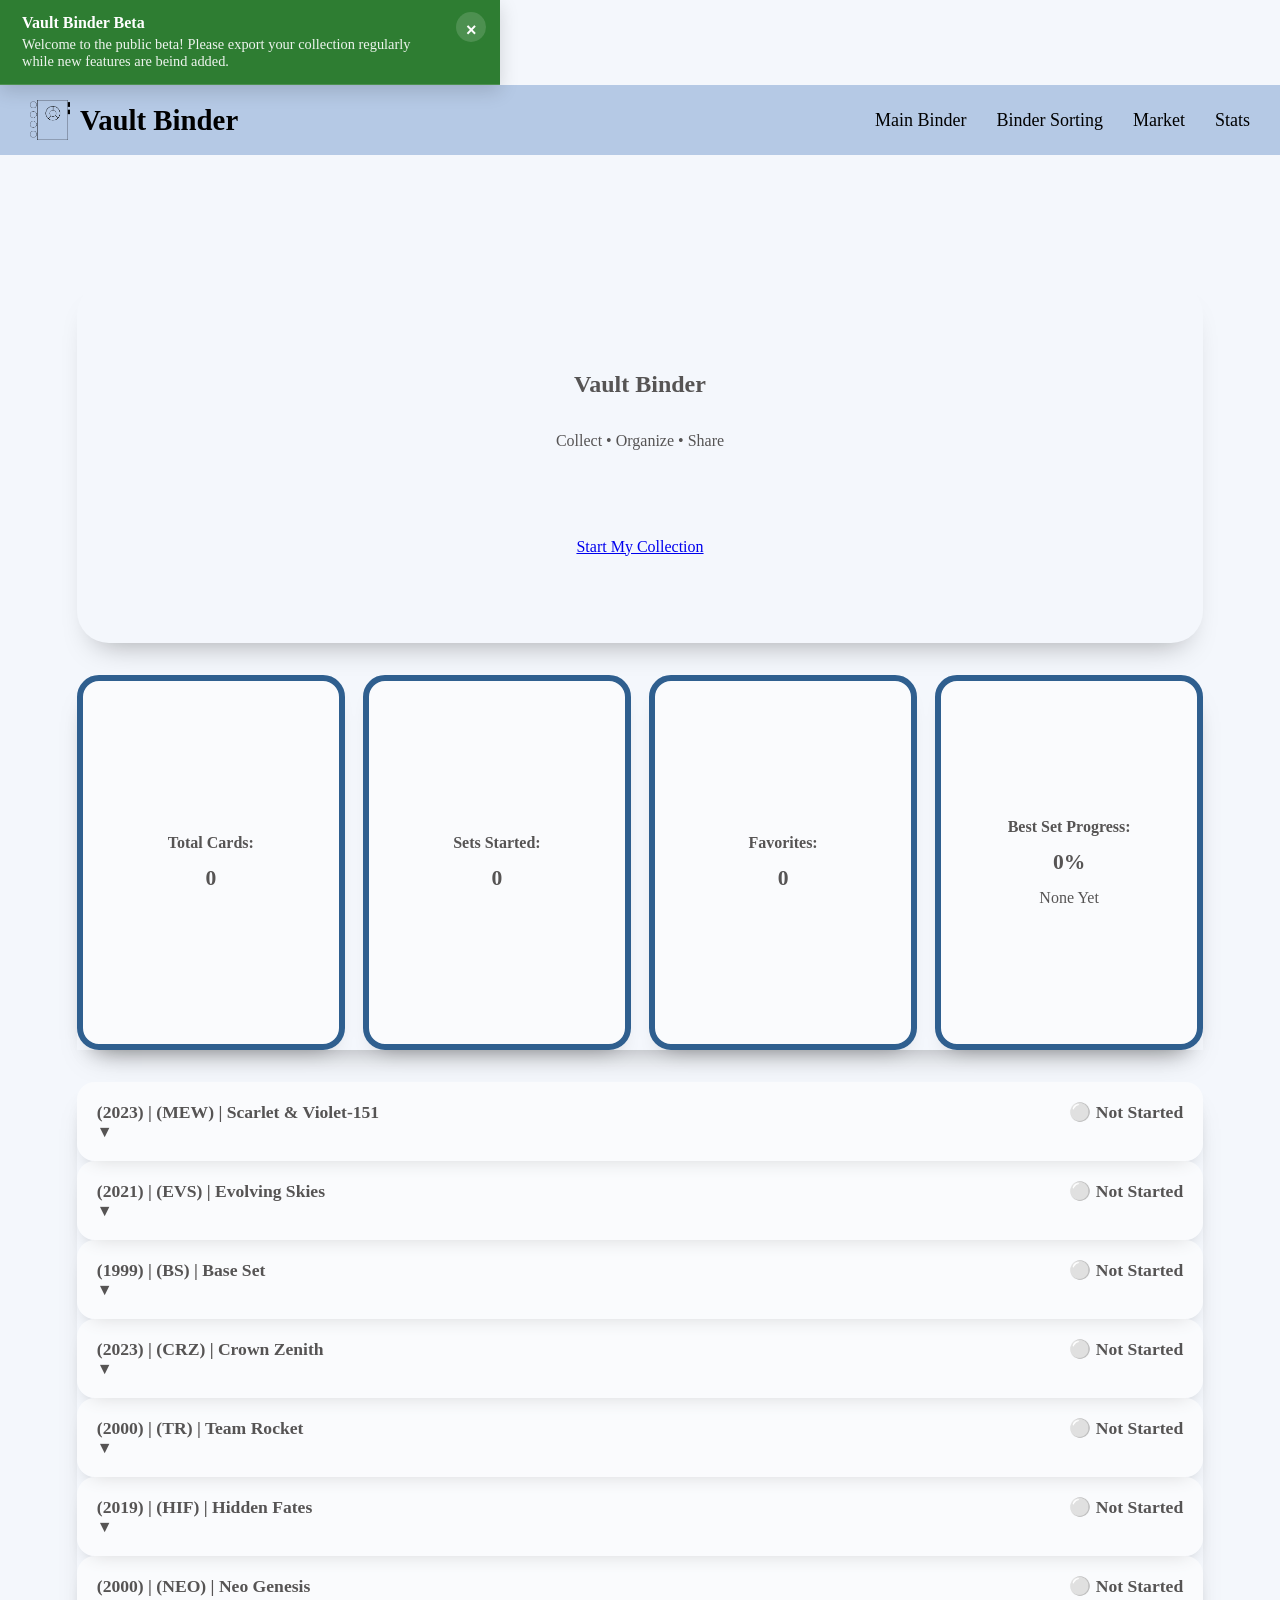
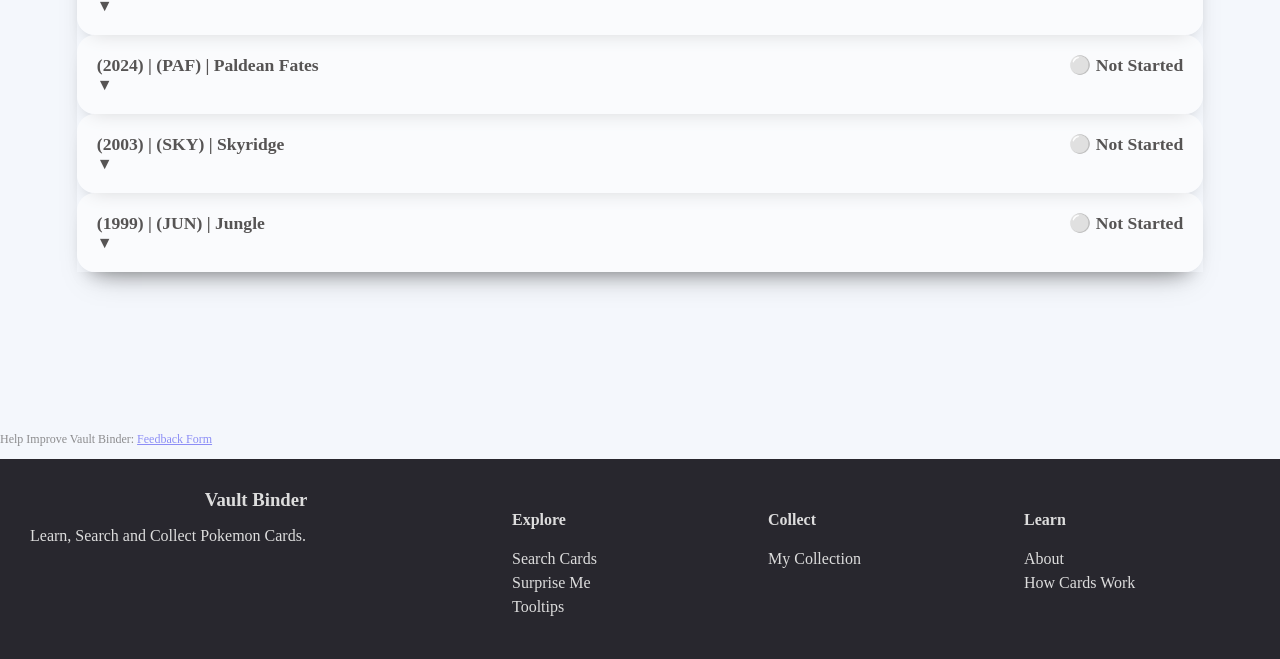
<file: index.html>
<!DOCTYPE html>
<html>
    <head>
         <!-- Pokémon -->
        <title>Vault Binder</title>
        <link rel="stylesheet" href="css/main-organized.css">
        <meta charset="UTF-8">
    </head>
    <body>
        <div id="topPage"></div>
        <div class="navBar">
            <a href="index.html" class="siteLogo">
                <img src="assets/VB_Logo1.png" alt="Vault Binder Logo">
                <span>Vault Binder</span>
            </a>

            <div class="navLinks">
                <a href="collection.html">Main Binder</a>
                <a href="sortCollect.html">Binder Sorting</a>
                <a href="">Market</a>
                <a href="">Stats</a>
            </div>
        </div>
  
        <main class="landingPage">
            <div class="landingConetnt">

                <section class="landingHero pageSection">
                    <h1>Vault Binder</h1>
                    <p>Collect • Organize • Share</p>
                    <br><br>
                    <a href="collection.html">Start My Collection</a>
                </section>

                <section class="landingStats pageSection">
                    <div class="statsGrid">
                        <div class="statCard">
                            <label>Total Cards:</label>
                            <p id="totalCardsStat">0</p>
                        </div>

                        <div class="statCard">
                            <label>Sets Started:</label>
                            <p id="setsStartedStat">0</p>
                        </div>

                        <div class="statCard">
                            <label>Favorites:</label>
                            <p id="favoriteCardsStat">0</p>
                        </div>

                        <div class="statCard">
                            <label>Best Set Progress:</label>
                            <p id="bestSetPercent">0%</p>
                            <span id="bestSetName">None</span>
                        </div>
                    </div>
                </section>

                <section class="setProgressSection pageSection">
                    <div id="setProgressList"></div>
                </section>

                <section class="featuresSection pageSection">
                    <div class="featuresGrid"></div>
                </section>

            </div>
        </main>

        <p class="quietFeedback">
            Help Improve Vault Binder:
            <a href="https://forms.gle/AHGcnaRg4rQDCvZH6" target="_blank">Feedback Form</a>
        </p>


        <div class="bottomNav">
            <div>
                <h3>Vault Binder</h3>
                <p>Learn, Search and Collect Pokemon Cards.</p>
            </div>

            <div>
                <h4>Explore</h4>
                <a href="#topPage">Search Cards</a>
                <a href="#topPage">Surprise Me</a>
                <a href="#tooltipsSection">Tooltips</a>
            </div>

            <div>
                <h4>Collect</h4>
                <a href="collection.html">My Collection</a>
            </div>

            <div>
                <h4>Learn</h4>
                <a href="#aboutSection">About</a>
                <a href="#howCardsWork">How Cards Work</a>
            </div>
        </div>
        
        <script src="js/shared.js"></script>
        <script src="js/index.js"></script>
    </body>
</html>
</file>
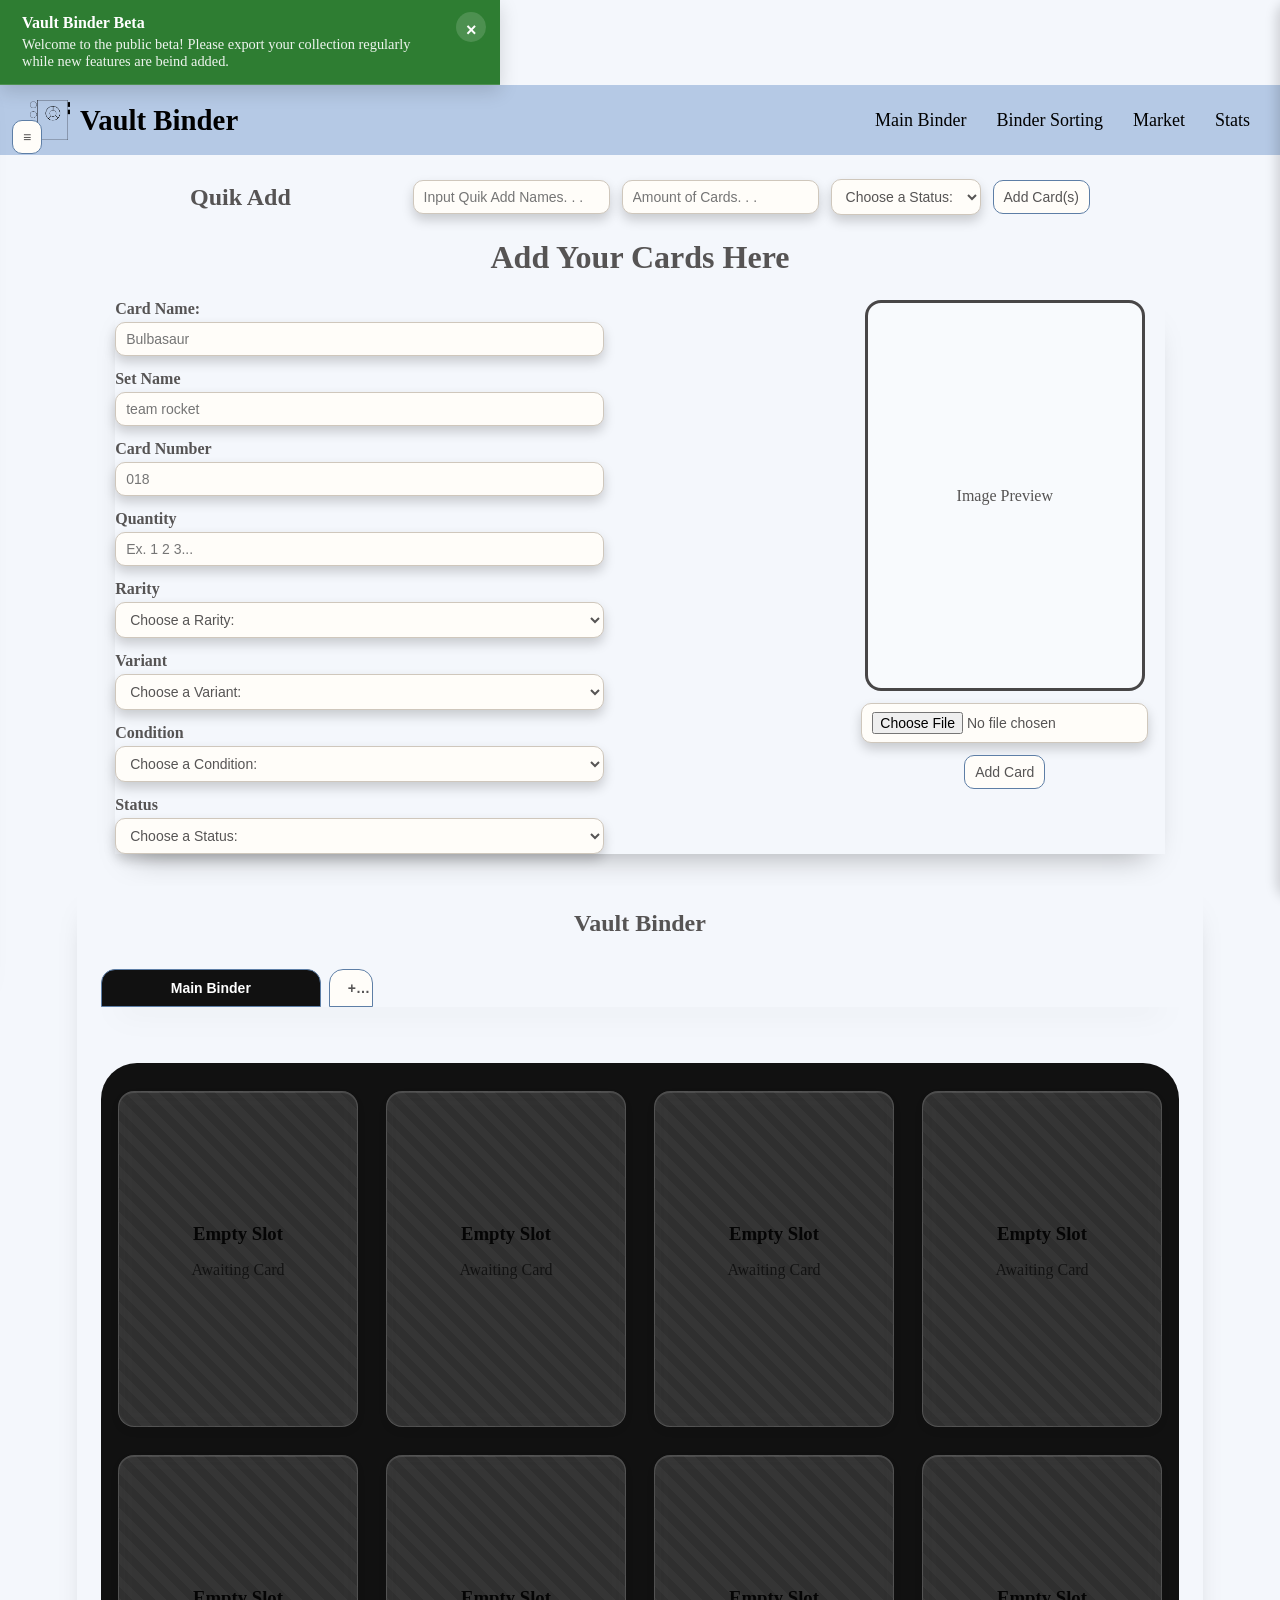
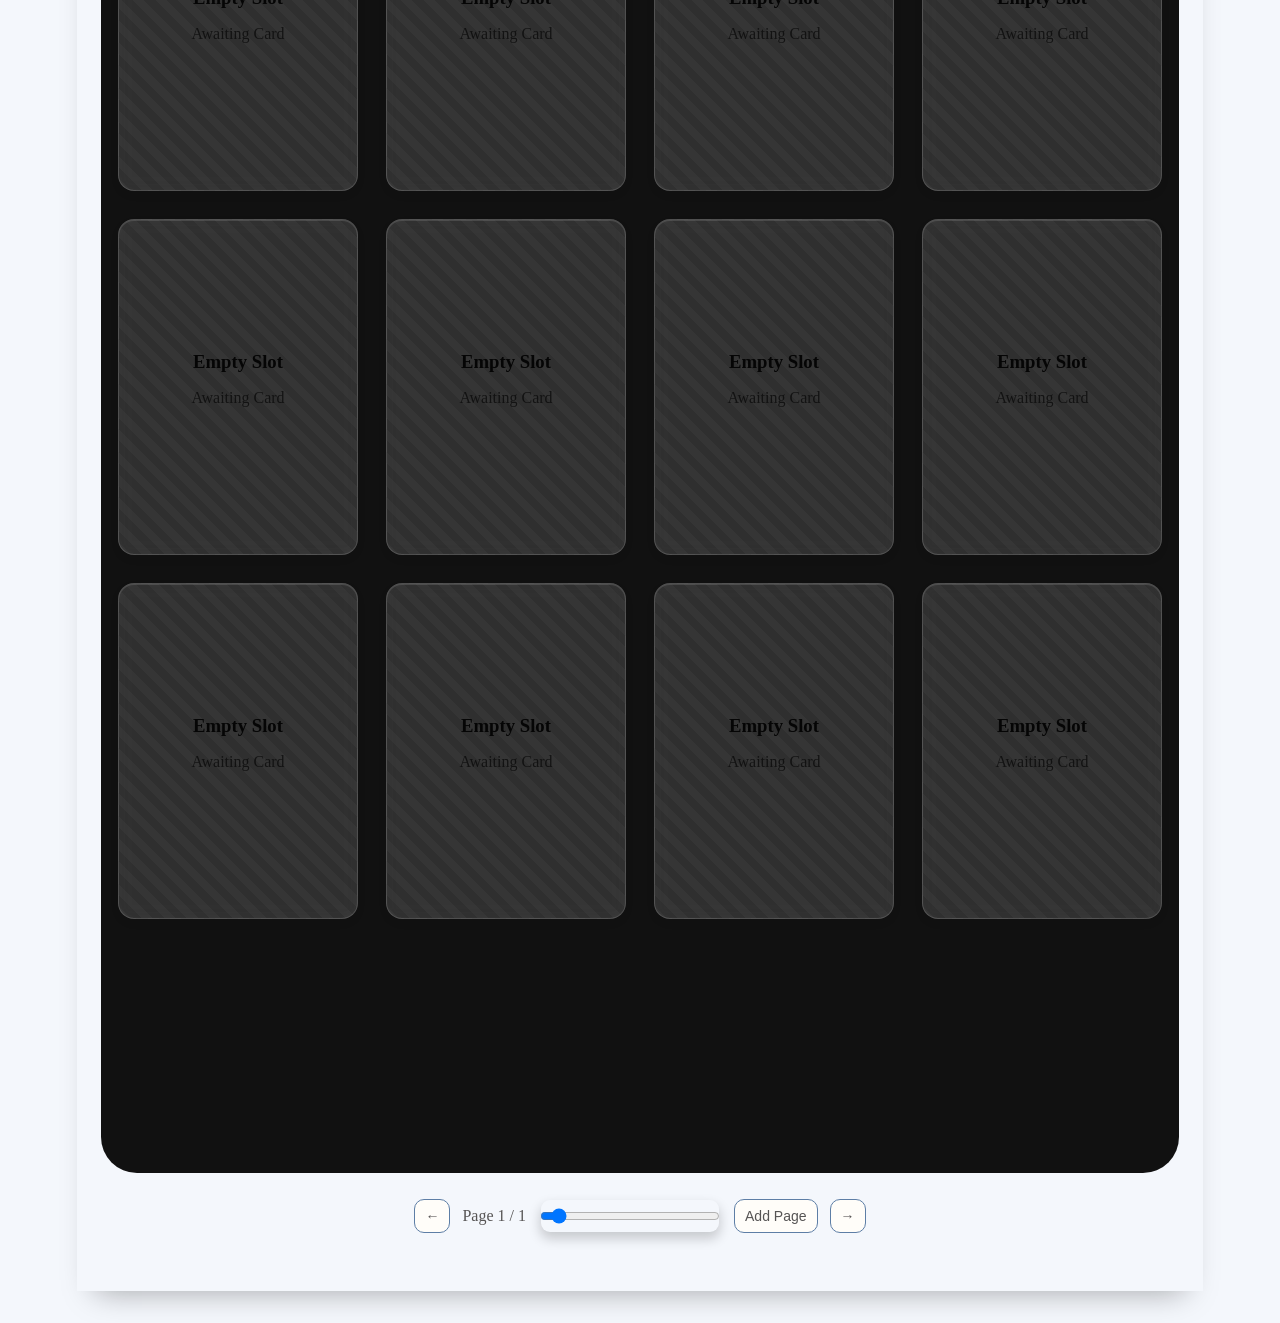
<file: collection.html>
<!DOCTYPE html>
<html>
<head>
    <meta charset="UTF-8">
    <meta name="viewport" content="width=device-width, initial-scale=1.0">
    <title>Vault Binder</title>
    <link rel="stylesheet" href="css/main-organized.css">
</head>
<body>
    <div class="navBar">
        <a href="index.html" class="siteLogo">
            <img src="assets/VB_Logo1.png" alt="Vault Binder Logo">
            <span>Vault Binder</span>
        </a>

        <div class="navLinks">
            <a href="collection.html">Main Binder</a>
            <a href="sortCollect.html">Binder Sorting</a>
            <a href="">Market</a>
            <a href="">Stats</a>
        </div>
    </div>
    <!-- tk -->
    <!-- PAGE TITLE -->
    <section id="quikAddBar" class="pageSection">
        <h1>Quik Add</h1>

        <input type="text" id="quikName" placeholder="Input Quik Add Names. . ."> <input type="number" id="quikQty" placeholder="Amount of Cards. . ."> <select id="quikStatus">
            <option value="">Choose a Status:</option>
            <option value="owned">Owned</option>
            <option value="wishlist">Wishlist</option>
            <option value="trade">For Trade</option>
            <option value="sold">Sold</option>
        </select> <button class="sidebarBtn" id="quikAddCards" onclick="quikAddCards()">Add Card(s)</button>
    </section>


        <h1>Add Your Cards Here</h1>
    <section id="addCardPanel" class="pageSection">
        
        <div class="addCardFields">
            <!-- INPUTS HERE -->
            <div class="inputGroup"> <!-- NAME INPUT -->
                <label>Card Name:</label>
                <input type="text" class="input" id="cardName" placeholder="Bulbasaur">
            </div>

            <div class="inputGroup"> <!-- SET NAME INPUT -->
                <label>Set Name</label>
                <input type="text" class="input" id="setname" placeholder="team rocket">
            </div>

            <div class="inputGroup"> <!-- CARD NUMBER INPUT -->
                <label>Card Number</label>
                <input type="text" class="input" id="cardnumber" placeholder="018">
            </div>

            <div class="inputGroup"> <!-- QUANTITY INPUT -->
                <label>Quantity</label>
                <input type="number" min="0" class="input" id="quantity" placeholder="Ex. 1 2 3...">
            </div>

            <div class="inputGroup"> <!-- RARITY INPUT -->
                <label>Rarity</label>
                <select class="input" id="rarity">
                    <option value="">Choose a Rarity:</option>
                    <option value="common">● Common</option>
                    <option value="uncommon">◆ Uncommon</option>
                    <option value="rare">★ Rare</option>
                    <option value="double rare">★★ Double Rare</option>
                    <option value="triple rare">★★★ Triple Rare</option>
                    <option value="secret rare">✨ Secret Rare</option>
                    <option value="promo">PROMO Promo</option>
                    <option value="other">? Other</option>
                </select>
            </div>

            <div class="inputGroup"> <!-- VARIANT INPUT -->
                <label>Variant</label>
                <select class="input" id="variant">
                    <option value="">Choose a Variant:</option>
                    <option value="normal">Normal</option>
                    <option value="reverse holo">Reverse Holo</option>
                    <option value="holo">Holo</option>
                    <option value="full art">Full Art</option>
                    <option value="ultra rare">Ultra Rare</option>
                    <option value="secret rare">Secret Rare</option>
                    <option value="illustration rare">Illustration Rare</option>
                    <option value="special illustration rare">Special Illustration Rare</option>
                    <option value="promo">Promo</option>
                    <option value="1st edition">1st Edition</option>
                    <option value="shadowless">Shadowless</option>
                    <option value="error">Error</option>
                    <option value="other">Other</option>
                </select>
            </div>

            <div class="inputGroup"> <!-- CONDITION INPUT -->
                <label>Condition</label>
                <select class="input" id="condition">
                    <option value="">Choose a Condition:</option>
                    <option value="mint">Mint</option>
                    <option value="near mint">Near Mint</option>
                    <option value="lightly played">Lightly Played</option>
                    <option value="moderately played">Moderately Played</option>
                    <option value="heavily played">Heavily Played</option>
                    <option value="damaged">Damaged</option>
                    <option value="graded">Graded</option>
                </select>
            </div>

            <div class="inputGroup"> <!-- STATUS INPUT -->
                <label>Status</label>
                <select class="input" id="status">
                    <option value="">Choose a Status:</option>
                    <option value="owned">Owned</option>
                    <option value="wishlist">Wishlist</option>
                    <option value="for trade">For Trade</option>
                    <option value="sold">Sold</option>
                </select>
            </div>
        </div>

        <div class="addCardPreview">
            <div id="imagePreviewBox">
                <p>Image Preview</p>
            </div>

            <input id="cardImageInput" type="file" accept="image/*" capture="environment" onchange="previewImage()">
            <button onclick="event.stopPropagation(); addCardWithImage()">Add Card</button>
        </div>
    </section>




    <div id="vaultBinderApp">

        <!-- Left slide-out drawer later -->
        <aside id="binderSidebar" class="glassPanel">
            <button id="closeSidebarBtn">×</button>
            <div class="sidebarSection">
            <div id="loginBox">
                <p>Create a local profile to personalize your collection.</p>
                <button onclick="createLocalProfile()">Create Profile</button>
            </div>

            <div id="profileBox" style="display: none;">
                <p>Logged in as: <span id="usernameDisplay"></span></p>
            </div>
            </div>
            <div class="sidebarSection">
                <h3>Vault Backup</h3>
                <div class="backupButtons">
                    <button onclick="importVaultData()">Import</button>
                    <button onclick="exportVaultData()">Export</button>
                    <button onclick="copyVaultData()">Copy</button>
                </div>

                <textarea
                    id="vaultDataBox"
                    placeholder="Paste or export Vault JSON here..."
                ></textarea>
            </div>

            <p><i>General Use Settings</i></p>
            <div class="sidebarSection">
                <button class="sidebarBtn" id="generalSettings" onclick="toggleSettings()">Settings</button>
                <small><a href="https://forms.gle/AHGcnaRg4rQDCvZH6" target="_blank">Suggestions</a></small>
            </div>
        </aside>

        <aside id="editDrawer" class="glassPanel">
            <div class="drawerSection">
                <div id="imageView">
                    <p>No Image Selected</p>
                </div>
                <input id="editImageInput" type="file" accept="image/*" capture="environment" onchange="viewImage()">
                
            </div>

            <div class="drawerSection">
                <div class="addCardFields"> <!-- INPUTS HERE -->
                    <div class="inputGroup"> <!-- NAME INPUT -->
                        <label>Card Name:</label>
                        <input type="text" class="input" id="editCardName" placeholder="Current Name">
                    </div>

                    <div class="inputGroup"> <!-- SET NAME INPUT -->
                        <label>Set Name</label>
                        <input type="text" class="input" id="editSetName" placeholder="Current Set Name">
                    </div>

                    <div class="inputGroup"> <!-- CARD NUMBER INPUT -->
                        <label>Card Number</label>
                        <input type="text" class="input" id="editCardNumber" placeholder="Current Card Number">
                    </div>

                    <div class="inputGroup"> <!-- QUANTITY INPUT -->
                        <label>Quantity</label>
                        <input type="number" min="0" class="input" id="editQuantity" placeholder="Current Quantity">
                    </div>

                    <div class="inputGroup"> <!-- RARITY INPUT -->
                        <label>Rarity</label>
                        <select class="input" id="editRarity">
                            <option value="">Choose a Rarity:</option>
                            <option value="common">● Common</option>
                            <option value="uncommon">◆ Uncommon</option>
                            <option value="rare">★ Rare</option>
                            <option value="double rare">★★ Double Rare</option>
                            <option value="triple rare">★★★ Triple Rare</option>
                            <option value="secret rare">✨ Secret Rare</option>
                            <option value="promo">PROMO Promo</option>
                            <option value="other">? Other</option>
                        </select>
                    </div>

                    <div class="inputGroup"> <!-- VARIANT INPUT -->
                        <label>Variant</label>
                        <select class="input" id="editVariant">
                            <option value="">Choose a Variant:</option>
                            <option value="normal">Normal</option>
                            <option value="reverse holo">Reverse Holo</option>
                            <option value="holo">Holo</option>
                            <option value="full art">Full Art</option>
                            <option value="ultra rare">Ultra Rare</option>
                            <option value="secret rare">Secret Rare</option>
                            <option value="illustration rare">Illustration Rare</option>
                            <option value="special illustration rare">Special Illustration Rare</option>
                            <option value="promo">Promo</option>
                            <option value="1st edition">1st Edition</option>
                            <option value="shadowless">Shadowless</option>
                            <option value="error">Error</option>
                            <option value="other">Other</option>
                        </select>
                    </div>

                    <div class="inputGroup"> <!-- CONDITION INPUT -->
                        <label>Condition</label>
                        <select class="input" id="editCondition">
                            <option value="">Choose a Condition:</option>
                            <option value="mint">Mint</option>
                            <option value="near mint">Near Mint</option>
                            <option value="lightly played">Lightly Played</option>
                            <option value="moderately played">Moderately Played</option>
                            <option value="heavily played">Heavily Played</option>
                            <option value="damaged">Damaged</option>
                            <option value="graded">Graded</option>
                        </select>
                    </div>

                    <div class="inputGroup"> <!-- STATUS INPUT -->
                        <label>Status</label>
                        <select class="input" id="editStatus">
                            <option value="">Choose a Status:</option>
                            <option value="owned">Owned</option>
                            <option value="wishlist">Wishlist</option>
                            <option value="for trade">For Trade</option>
                            <option value="sold">Sold</option>
                        </select>
                    </div>
                </div>
            </div>

            <button onclick="saveEditedCard()">Save Changes</button>
        </aside>

        <!-- Main binder area -->
        <section id="binderViewport" class="pageSection">

            <header id="binderHeader">
                <button id="openSidebarBtn">≡</button>
                <h1>Vault Binder</h1>
            </header>

            <div id="binderTabs" class="pageSection"></div>

            <section id="binderBook">
                <div id="binderPage">
                    <!-- card slots / cards here -->
                </div>
            </section>

            <nav id="binderNavigation">
                <button id="prevPageBtn" onclick="previousPage()">←</button>
                <span id="pageIndicator">Page 1 / 1</span>
                <input id="pageSlider" type="range" min="1" max="1" value="1" />
                <button onclick="addPage()">Add Page</button>
                <button id="nextPageBtn" onclick="nextPage()">→</button>
            </nav>

        </section>

    </div>

    <!-- Settings Custom Popup -->
    <div id="settingsPopup" class="glassPanel">
        <h3>General Settings</h3>
        <p><b>Accessibility</b></p>
            <p><i>Use if needed.</i></p>
            <div class="sidebarSection">
                <label for="colorHelp">For Color Blindness:  </label><input type="checkbox" id="colorHelp" name="accessibility" value="colorHelp">
                
                <label for="textHelp">For Text Readability:  </label><input type="checkbox" id="textHelp" name="textReadability" value="textHelp">
            </div>
        <p>-------------------</p>
        <p><b>Webpage Themes:</b></p>
        <label><input type="radio" name="theme" value="theme-classic" onchange="setTheme(this.value)">Classic</label>
        <label><input type="radio" name="theme" value="theme-metallic" onchange="setTheme(this.value)">Metallic</label>
        <label><input type="radio" name="theme" value="theme-leather" onchange="setTheme(this.value)">Leather</label>
        <label><input type="radio" name="theme" value="theme-carbon" onchange="setTheme(this.value)">Carbon Fiber</label>
        <p>More Coming Soon. . .</p>
        <p>-------------------</p>
        <p class="quietFeedback">
            Help Improve Vault Binder:
            <a href="https://forms.gle/AHGcnaRg4rQDCvZH6" target="_blank">Feedback Form</a>
        </p>
        <button onclick="toggleSettings()">Close</button>
    </div>

    <div id="notesPopup">
        <h3>Take Notes:</h3>  <button class="closeBtn" title="Close Notes" onclick="saveNotes(selectedCardIndex)">X</button>
        <textarea 
        id="notesInput"
        maxlength="300"
        placeholder="Write your notes here...">
        </textarea>
        <div id="charCount">0 / 300</div>
    </div>

    <div id="toast" class="toast"></div>
    <script src="js/shared.js"></script>
    <script src="js/collection.js"></script>
</body>
</html>
</file>
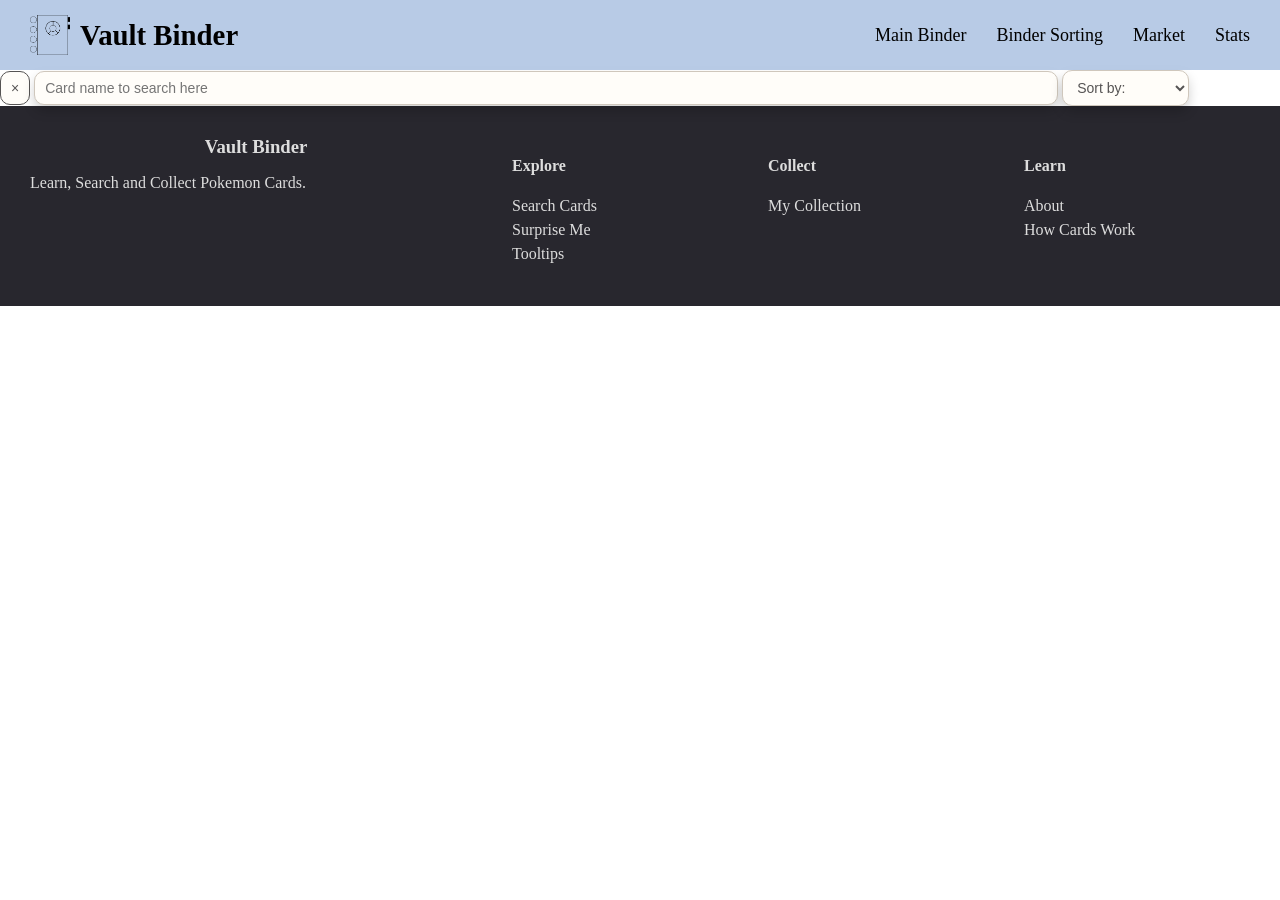
<file: sortCollect.html>
<!DOCTYPE html>
<html>
<head>
    <title>Vault Binder</title>
    <link rel="stylesheet" href="css/main-organized.css">
    <meta charset="UTF-8">
</head>

<body>
    <div class="navBar">  <!-- NAV BAR -->
        <a href="index.html" class="siteLogo">
            <img src="assets/VB_Logo1.png" alt="Vault Binder Logo">
            <span>Vault Binder</span>
        </a>

        <div class="navLinks">
            <a href="collection.html">Main Binder</a>
            <a href="sortCollect.html">Binder Sorting</a>
            <a href="">Market</a>
            <a href="">Stats</a>
        </div>
    </div>


    <section id="sort"> <!-- SEARCH BAR -->
        <button id="">×</button> <input id="searchBar" type="text" placeholder="Card name to search here"> <select>
            <option value="">Sort by:</option>
            <option value="setNameSort">Set Name</option>
            <option value="cardNumSort">Card Number</option>
            <option value="raritySort">Rarity</option>
            <option value="variantSort">Variant</option>
            <option value="statusSort">Status</option>
            <option value="conditionSort">Condition</option></select>
    </section>

    <section id="thumbnailCards"></section>

    <div class="bottomNav"> <!-- BOTTOM NAVIGATION -->
            <div>
                <h3>Vault Binder</h3>
                <p>Learn, Search and Collect Pokemon Cards.</p>
            </div>

            <div>
                <h4>Explore</h4>
                <a href="#topPage">Search Cards</a>
                <a href="#topPage">Surprise Me</a>
                <a href="#tooltipsSection">Tooltips</a>
            </div>

            <div>
                <h4>Collect</h4>
                <a href="collection.html">My Collection</a>
            </div>

            <div>
                <h4>Learn</h4>
                <a href="#aboutSection">About</a>
                <a href="#howCardsWork">How Cards Work</a>
            </div>
        </div>

    <script src="js/shared.js"></script>
    <script src="js/sortCollect.js"></script>
</body>
</html>
</file>
<file: css/main-organized.css>
/* =========================================================
   VAULT BINDER - MAIN CSS
   Shared stylesheet for index.html and collection.html
========================================================= */

/* =========================================================
   1. GLOBAL / BASE STYLES
========================================================= */

:root {
    --page-bg: #f2efe9;
    --text-main: #565454;
    --panel-bg: #fffdf9;
    --soft-border: #cfc7bc;
    --binder-bg: #111111;
    --accent-highlight: #f5f1ad;
    --shadow-soft: 0 6px 12px rgba(0,0,0,0.18);
    --shadow-panel: 0 10px 25px rgba(0,0,0,0.20);
}

* {
    box-sizing: border-box;
}

/* FOR TEST ONLY */

/* * {
    outline: 1px solid red;
}  */

html {
    scroll-behavior: smooth;
}

body {
    margin: 0;
    background: var(--bg-main);
    color: var(--text-main);
}



h1 {
    margin: 0;
    text-align: center;
}

h3 {
    margin: 0;
    text-align: center;
}

input,
select,
button {
    border: 1px solid var(--soft-border);
    border-radius: 10px;
    padding: 8px 10px;
    font-size: 14px;
    color: var(--text-main);
    background-color: var(--panel-bg);
}

input,
select {
    box-shadow: var(--shadow-soft);
}

button {
    border-color: var(--accent);
    cursor: pointer;
}

button:hover {
    box-shadow: var(--shadow-soft);
}

.disabledBtn {
    opacity: 0.6;
    cursor: not-allowed;
}

.disabledBtn:hover {
    opacity: 0.7;
}


/*
    BANNER
*/

.updateBanner {
    position: sticky;
    top: 0;
    z-index: 2000;

    width: 500px;

    padding: 14px 55px 14px 22px;

    background: #2e7d32;
    color: white;

    backdrop-filter: blur(10px);
    -webkit-backdrop-filter: blur(10px);

    border-bottom: 1px solid rgba(255,255,255,0.15);

    box-shadow: 0 6px 18px rgba(0,0,0,0.15);
}

.updateBanner strong {
    display: block;
    font-size: 1rem;
    margin-bottom: 4px;
}

.updateBanner p {
    margin: 0;
    opacity: 0.92;
    font-size: 0.9rem;
}

.bannerCloseBtn {
    position: absolute;

    top: 12px;
    right: 14px;

    width: 30px;
    height: 30px;

    border: none;
    border-radius: 50%;

    background: rgba(255,255,255,0.15);
    color: white;

    font-size: 18px;
    font-weight: bold;

    cursor: pointer;

    transition: 0.2s ease;
}

.bannerCloseBtn:hover {
    background: rgba(255,255,255,0.25);
    transform: scale(1.05);
}

/* =========================================================
   FUTURE THEME WORK
========================================================= */

.theme-classic {
    --bg-main: #f4f7fc;
    --card-bg: white;
    --accent: #5d7ea6;
    --border: #d8e1ee;
}

.theme-metallic {
    --bg-main: linear-gradient(
        135deg,
        #d9d9d9,
        #b9bcc3,
        #e4e4e4
    );
    --card-bg: rgba(255,255,255,.92);
    --accent: #66707d;
}

.theme-leather {
    --bg-main: linear-gradient(
        135deg,
        #4d2e1f,
        #5f3a28,
        #3f2418
    );
    --card-bg: rgba(255,255,255,.95);
    --accent: #8b5a3c;
}

.theme-carbon {
    --bg-main:
        repeating-linear-gradient(
            45deg,
            #202020,
            #202020 10px,
            #262626 10px,
            #262626 20px
        );

    --card-bg: rgba(255,255,255,.94);
    --accent: #3d4d66;
}

/*
FUTURE PREMIUM THEMES BELOW \/ \/
*/


/* =========================================================
   2. SHARED NAVIGATION
========================================================= */

.siteLogo {
    display: flex;
    align-items: center;
    gap: 10px;

    text-decoration: none;
    color: inherit;

    font-size: 1.8rem;
    font-weight: bold;
}

.siteLogo img {
    width: 40px;
    height: 40px;
    object-fit: contain;
}

.siteLogo:hover {
    opacity: 0.85;
}

.navBar {
    display: flex;
    justify-content: space-between;
    align-items: center;

    position: sticky;
    top: 0;
    z-index: 1000;

    background-color: rgba(155, 181, 220, 0.7);
    font-size: 18px;
    color: #000;

    padding: 15px 30px;
}

.navLinks {
    display: flex;
    gap: 30px;
}

.navBar a {
    color: black;
    text-decoration: none;
}

.navBar a:hover {
    opacity: 0.7;
}

.hiddenTab {
    cursor: not-allowed;
}

/* =========================================================
   3. INDEX PAGE / EXPLORE PAGE
   Temporary API/search area. Later this can become Explore.
========================================================= */

.landingPage {
    margin: 48px 0;
}

.statsGrid {
    display: grid;
    grid-template-columns: repeat(4, 1fr);
    gap: 22px;
}

.statCard {
    aspect-ratio: 2.5 / 3.5;
    border: 6px solid #2f5f8f;
    border-radius: 18px;
    padding: 18px;

    background: rgba(255,255,255,0.72);

    display: flex;
    flex-direction: column;
    justify-content: center;
    align-items: center;
    gap: 14px;

    text-align: center;
    box-shadow: 0 16px 24px -18px rgba(0,0,0,0.45);
}

.statCard label {
    font-size: 1rem;
    font-weight: 700;
}

.statCard p {
    margin: 0;
    font-size: 1.35rem;
    font-weight: 800;
}




.sectionDivider {
    width: 100%;
    height: 2px;
    background-color: #000000;
    margin: 40px 0;
}

.cardLearnSection {
    display: grid;
    grid-template-columns: 0.6fr 0.8fr;
    gap: 15px;
    align-items: stretch;
}

#apiCardDisplay {
    margin-left: -400px;
}

#tooltipsSection {
    text-align: left;
    margin-left: -400px;
}

#apiCardDisplay h2,
#tooltipsSection h2 {
    margin-top: 0;
}

#apiCardDisplay h2 {
    margin: 0 0 12px 0;
}

.apiCardResult {
    text-align: center;
    margin: 0;
}

.apiCardResult img {
    width: min(100%, 200px);
    height: auto;
}

.infoLabel {
    font-weight: bold;
    font-size: 16px;
}

.infoText {
    font-size: 13px;
    opacity: 0.8;
}

.bottomNav {
    width: 100%;
    min-height: 200px;

    background-color: #28272e;
    color: #ddd;

    display: grid;
    grid-template-columns: 2fr 1fr 1fr 1fr;
    gap: 30px;

    padding: 30px;
}

.bottomNav a {
    display: block;
    color: #ddd;
    text-decoration: none;
    margin: 6px 0;
}

.bottomNav a:hover {
    color: white;
}

@media (max-width: 768px) {
    .cardLearnSection {
        grid-template-columns: 1fr;
        align-items: center;
        margin-left: 0;
        width: 100%;
    }

    #apiCardDisplay,
    #tooltipsSection {
        margin-left: 0;
    }

    .bottomNav {
        grid-template-columns: 1fr;
    }
}

/* =========================================================
   4. COLLECTION EDITOR
   Add Card section and image preview area.
========================================================= */



.input {
    width: 320px;
    max-width: 100%;
}

#imagePreviewBox {
    width: 280px;
    aspect-ratio: 63 / 88;
    min-height: auto;

    border-radius: 16px;
    padding: 10px;
    border: 3px solid rgba(28, 26, 26, 0.80);
    background-color: rgba(255,255,255,0.35);
    display: flex;
    align-items: center;
    justify-content: center;
    text-align: center;
    overflow: hidden;
}

#imagePreviewBox img {
    max-width: 100%;
    max-height: 300px;
    object-fit: contain;
    border-radius: 12px;
}


/* =========================================================
   5. LANDING PAGE STRUCTURE
========================================================= */

.landingPage {
    min-height: 100vh;
    padding: 48px 0;
}

.landingContent {
    width: min(88vw, 1200px);
    margin: 0 auto;
}

.landingHero,
.landingStats,
.setProgressSection,
.featuresSection,
.feedbackSection {
    margin-bottom: 48px;
}

.setProgressSection {
    display: flex;
    flex-direction: column;
    gap: 16px;
}

.setCard {
    border-radius: 18px;
    padding: 20px;

    background: rgba(255,255,255,0.6);

    box-shadow: 0 12px 20px -14px rgba(0,0,0,0.4);
}

.setHeader {
    display: flex;
    justify-content: space-between;
    align-items: center;

    font-size: 1.1rem;
    font-weight: bold;

    cursor: pointer;
}

.setDetails {
    display: none;
    margin-top: 12px;
}

.setCard.open .setDetails {
    display: block;
}

.setCard.open .setArrow {
    transform: rotate(180deg);
}

.setArrow {
    display: inline-block;
    transition: transform 0.2s ease;
}

/*  SUGGESTIONS LINK  */

.quietFeedback, .quietFeedback a, .sidebarSection small a {
    font-size: 12px;
    opacity: 0.65;
}

.quietFeedback a:hover, .sidebarSection small a:hover {
    opacity: 1;
}


/*  Progress Bar CSS  */

.progressBar {
    width: 100%;
    height: 14px;
    border-radius: 999px;
    background: rgba(0,0,0,0.12);

    overflow: hidden;
    margin: 10px 0;
}

.progressFill {
    height: 100%;
    border-radius: 999px;
    background: rgba(120, 190, 255, 0.75);
}

.landingHero {
    min-height: 360px;
    border-radius: 32px;
    padding: 48px;

    display: flex;
    flex-direction: column;
    justify-content: center;
    align-items: center;
    gap: 18px;

    text-align: center;
    
}

.statsGrid {
    display: grid;
    grid-template-columns: repeat(4, 1fr);
    gap: 18px;
}

.statCard,
.setProgressCard,
.featureCard {
    border-radius: 22px;
    padding: 22px;
    background: rgba(255,255,255,0.55);
    box-shadow: 0 14px 22px -16px rgba(0,0,0,0.35);
}



.setProgressList {
    display: grid;
    gap: 14px;
}

.featuresGrid {
    display: grid;
    grid-template-columns: repeat(3, 1fr);
    gap: 18px;
}


/* =========================================================
   5. BINDER WORKSPACE
   Main app shell, binder page, card grid, sidebar, navigation.
========================================================= */

.backupButtons {
    display: grid;
    grid-template-columns: repeat(3, 1fr);
    gap: 6px;
}

#vaultDataBox {
    width: 100%;
    min-height: 180px;
    margin-top: 10px;
    resize: vertical;
    font-size: 11px;
}


.pageSection {
    width: min(88vw, 1200px);
    margin: 32px auto;
    box-shadow: 0 18px 30px -18px rgba(0,0,0,0.35);
}

#vaultBinderApp {
    min-height: 100vh;
    background: var(--bg-main);
    position: relative;
}

#binderViewport {
    min-height: 100vh;
    padding: 24px;
    display: flex;
    flex-direction: column;
    align-items: center;
}

#binderHeader {
    text-align: center;
}

#binderTabs {
    max-width: 100%;
    display: flex;
    gap: 8px;
    overflow-x: hidden;
}

.binderTab {
    flex: 1 1 140px;
    max-width: 220px;
    min-width: 0;

    white-space: nowrap;
    overflow: hidden;
    text-overflow: ellipsis;

    padding: 10px 18px;
    border-radius: 14px 14px 0 0;
    font-weight: 700;
}

.binderTab.active {
    background: var(--active-tab-color);
    color: white;
}

.binderTab.addTab {
    flex: 0 0 44px;
    max-width: 44px;
    min-width: 44px;
}

#binderBook {
    width: 100%;
    display: flex;
    justify-content: center;
    padding: 24px 0;
}

#binderPage {
    --columns: 4;
    --rows: 4;

    width: 100%;
    min-height: 190vh;
    padding: 28px;

    display: grid;
    grid-template-columns: repeat(var(--columns), 240px);
    grid-template-rows: repeat(var(--rows), 336px);
    justify-content: center;
    align-content: start;
    gap: 28px;

    border-radius: 36px;
    background: var(--active-tab-color);
    overflow: hidden;
}

.binderCard {
    width: 100%;
    height: 100%;
    box-sizing: border-box;

    display: flex;
    flex-direction: column;

    padding: 10px;
    border-radius: 16px;
    overflow: hidden;

    color: white;
    text-align: center;
    opacity: 0.9;

    background:
        repeating-linear-gradient(
            45deg,
            rgba(255,255,255,0.08),
            rgba(255,255,255,0.08) 8px,
            rgba(255,255,255,0.03) 8px,
            rgba(255,255,255,0.03) 16px
        ),
        rgba(255,255,255,0.18);

    border: 1px solid rgba(255,255,255,0.25);

    box-shadow:
        0 4px 10px rgba(0,0,0,0.10),
        inset 0 1px 0 rgba(255,255,255,0.20),
        inset 0 0 18px rgba(255,255,255,0.03);

    backdrop-filter: blur(6px);
    -webkit-backdrop-filter: blur(6px);

    transition: transform 0.2s ease, opacity 0.2s ease;
}

.binderCard:hover {
    transform: translateY(-2px);
    opacity: 1;
}

/* NEW Selected Card Underline :D*/
.selectedCard::after {
    content: "";
    position: absolute;
    left: 18%;
    right: 18%;
    bottom: 8px;
    height: 4px;

    border-radius: 999px;
    background: var(--accent-highlight);
    box-shadow: 0 0 10px rgba(245, 241, 173,0.8);
}

.cardTopTabs,
.cardBottomActions {
    display: flex;
    justify-content: center;
    gap: 6px;
    flex-shrink: 0;
}

.cardTopTabs button,
.cardBottomActions button {
    padding: 5px 8px;
    font-size: 12px;
}

.cardBottomActions {
    margin-top: auto;
}

.mainCardArea {
    flex: 1;
    min-height: 0;

    display: flex;
    align-items: center;
    justify-content: center;

    overflow: hidden;
}

.emptySlot {
    opacity: 0.65;
}

.emptySlotContent {
    text-align: center;
}

.emptySlotContent h3 {
    margin: 0;
}

.emptySlotContent p {
    opacity: 0.7;
}

.testSlot {
    width: 240px;
    aspect-ratio: 63 / 88;
    color: black;
}

#imageView,
#infoView,
#optionsView,
.compactInfoView,
.optionsView,
.emptyCardSlot {
    width: 100%;
    height: 100%;
    min-height: 0;
}

.emptyCardSlot {
    display: flex;
    flex-direction: column;
    align-items: center;
    justify-content: center;

    padding: 0;
    border: none;
    background: transparent;
    text-align: center;
}

.emptyCardIcon {
    font-size: 48px;
    opacity: 0.35;
    margin-bottom: 12px;
}

.emptyCardSlot h3 {
    margin: 0 0 6px;
    font-size: 18px;
    font-weight: 600;
}

.emptyCardSlot p {
    margin: 0;
    font-size: 14px;
    opacity: 0.7;
}

.compactInfoView {
    padding: 8px;
    overflow: auto;
}

.infoMiniRow {
    display: flex;
    justify-content: space-between;
    gap: 8px;

    font-size: 0.72rem;
    padding: 4px 0;
}

.miniLabel {
    font-size: 0.8rem;
    font-weight: 700;
    color: #f2f2f2;
}

.miniValue {
    font-size: 0.7rem;
    color: #ffffff;
    text-align: right;
}

#editDrawer {
    position: fixed;
    top: 0;
    right: -350px;

    width: 350px;
    height: 100vh;

    background: white;
    box-shadow: -4px 0 12px rgba(0,0,0,0.15);

    transition: right 0.3s ease;

    overflow-y: auto;
    z-index: 1000;
}

#editDrawer.open {
    right: 0;
}

.glassPanel {
    background: rgba(255, 255, 255, 0.08);
    backdrop-filter: blur(5px);
    -webkit-backdrop-filter: blur(5px);

    border: 1px solid rgba(255,255,255,0.45);

    box-shadow: 0 18px 40px rgba(0,0,0,0.18);

    border-radius: 18px;
}

.optionsView {
    display: flex;
    flex-direction: column;
    align-items: center;
    justify-content: center;
    gap: 10px;
}

.binderCardImage {
    max-width: 100%;
    max-height: 100%;
    object-fit: contain;
    border-radius: 10px;
}

#binderSidebar {
    position: fixed;
    top: 90px;
    left: -300px;

    width: 280px;
    height: 100vh;
    padding: 20px;

    background: rgba(255, 255, 255, 0);
    z-index: 1000;

    transition: left 0.25s ease;    
    border-radius: 16px;
    box-shadow: 0 4px 30px rgba(0, 0, 0, 0.1);
}

#binderSidebar.open {
    left: 0;
}

.sidebarSection {
    margin-top: 18px;
}

.sidebarSection button {
    width: 100%;
    margin: 5px 0;
}

#binderSidebar {
    background: var(--card-bg);
}

#openSidebarBtn {
    position: fixed;
    left: 12px;
    top: 120px;
    z-index: 1001;
}

#closeSidebarBtn {
    float: right;
}

#binderNavigation {
    display: flex;
    align-items: center;
    justify-content: center;
    gap: 12px;
    padding-bottom: 32px;
}

#pageSlider {
    min-width: 180px;
}

/* =========================================================
   6. LEGACY CARD COMPONENTS
   Keep only while old selected-card/editor code still exists.
   Remove after binderCard fully replaces these.
========================================================= */

.cardContainer {
    display: grid;
    grid-template-columns: 60px 1fr;

    width: 440px;
    padding: 12px;
    gap: 12px;

    border-radius: 12px;
    background-color: #8e8b86;
}

.cardActionRow {
    grid-column: span 2;
    display: flex;
    gap: 10px;
    justify-content: center;
}

#buttonSideBar {
    display: flex;
    flex-direction: column;
    justify-content: space-between;
    align-items: center;

    height: 100%;
}

.funcButton {
    width: 36px;
    height: 36px;

    display: flex;
    align-items: center;
    justify-content: center;

    border-radius: 10px;
    border: none;
}

.cardContent {
    position: relative;
}

#imageView img {
    max-width: 100%;
    max-height: 220px;
    object-fit: contain;
    display: block;
    margin: 0 auto;
    border-radius: 10px;
}

#infoView {
    display: grid;
    grid-template-columns: 1fr 1fr;
    gap: 20px;
}

.inputBox {
    height: 36px;
    padding: 0 10px;

    border-radius: 10px;
    border: none;

    width: 100%;
}

.inputBox::placeholder {
    color: #888;
    font-style: italic;
}

.fullWidth {
    grid-column: span 2;
}

/* NEW SETUP */

#quikAddBar {
    width: min(90vw, 900px);
    margin: 24px auto;
    display: flex;
    align-items: center;
    gap: 12px;
}

#quikAddBar h1 {
    margin-right: auto;
}

#addCardPanel {
    width: min(82vw, 1050px);
    margin: 24px auto;
    display: grid;
    grid-template-columns: 1fr 320px;
    gap: 32px;
}

.addCardFields {
    display: grid;
    gap: 14px;
}

.addCardFields label {
    display: block;
    font-weight: 700;
    margin-bottom: 4px;
}

.addCardFields input, .addCardFields select {

    width: 70%;
}

.addCardPreview {
    display: flex;
    flex-direction: column;
    align-items: center;
    gap: 12px;
}

/* =========================================================
   7. LEGACY SELECTED CARD EDIT ROWS
   Keep while still used; remove when selected section retires.
========================================================= */

.editRow {
    padding: 12px;
    display: grid;
    gap: 25px;
    grid-template-columns: 100px 8% 150px;
}

#selectedName {
    min-width: 0;
    word-break: break-word;
}

#ExampleText {
    color: var(--text-main);
    font-family: 'Courier New', monospace;
    font-size: 10px;
    text-align: center;
}

/* =========================================================
   8. POPUPS
========================================================= */

#settingsPopup,
#notesPopup {
    display: none;
    position: fixed;
    top: 50%;
    left: 50%;
    transform: translate(-50%, -50%);

    background-color: #f2efe9;
    color: #444;
    padding: 20px;
    border-radius: 12px;
    box-shadow: var(--shadow-panel);

    z-index: 1000;
}

#settingsPopup {
    width: 400px;
    height: 500px;
}

#notesPopup {
    width: 400px;
    height: 300px;
}

#notesInput {
    width: 100%;
    min-height: 120px;
    padding: 10px;

    border-radius: 10px;
    border: none;

    resize: none;
    font-family: inherit;
}

#settingsBtn.active {
    background-color: var(--accent-soft);
    box-shadow: inset 0 3px 6px rgba(0,0,0,0.2);
}

/*
  SORTING PAGE CSS
*/

#searchBar {
    min-width: 80%;
    width: 8vw;
}

.rowOfCards {
    display: grid;
    grid-template-columns: repeat(auto-fill, 200px);
    gap: 12px;
}

.thumbnailCard {
    display: flex;
    flex-direction: column;
    aspect-ratio: 2.5 / 3.5;
    border: 6px solid #2f5f8f;
    border-radius: 18px;
    padding: 18px;
    width: 200px;
}

.sortThumbnail {
    aspect-ratio: 4 / 3;
    width: 90%;
}



/* =========================================================
   10. UTILITIES / ANIMATIONS
========================================================= */

.toast {
    position: fixed;
    bottom: 30px;
    right: 30px;

    background: #2e7d32;
    color: white;

    padding: 12px 20px;
    border-radius: 10px;

    font-weight: bold;
    box-shadow: 0 4px 12px rgba(0,0,0,0.25);

    opacity: 0;
    pointer-events: none;

    transform: translateY(20px);
    transition: opacity 0.3s ease, transform 0.3s ease;
}

.toast.show {
    opacity: 1;
    transform: translateY(0);
}

.loadingSpinner {
    width: 40px;
    height: 40px;
    border: 4px solid #ddd;
    border-top: 4px solid #2f5f9f;
    border-radius: 50%;
    animation: spin 0.8s linear infinite;
    margin: 30px auto;
}

@keyframes spin {
    to {
        transform: rotate(360deg);
    }
}



/*

MEDIA CSS

*/

@media (max-width: 800px) {
    .statsGrid {
        grid-template-columns: repeat(2, 1fr);
    }
}

@media (max-width: 480px) {
    .statsGrid {
        grid-template-columns: 1fr;
    }
}


@media (max-width: 768px) {

    #quikAddBar {
        flex-direction: column;
        align-items: stretch;
        width: 92vw;
    }

    #addCardPanel {
        width: 92vw;
        grid-template-columns: 1fr;
        gap: 24px;
    }

    .addCardPreview {
        order: -1;
    }

    #imagePreviewBox {
        width: 220px;
        aspect-ratio: 63 / 88;
    }

    #binderTabs {
        width: 92vw;
        overflow-x: auto;
    }

    #binderPage {
        width: 92vw;
        padding: 18px;
        grid-template-columns: repeat(2, minmax(140px, 1fr));
        grid-template-rows: auto;
        gap: 16px;
        min-height: auto;
        overflow: visible;
    }

    .binderCard {
        aspect-ratio: 63 / 88;
        height: auto;
    }
}
</file>
